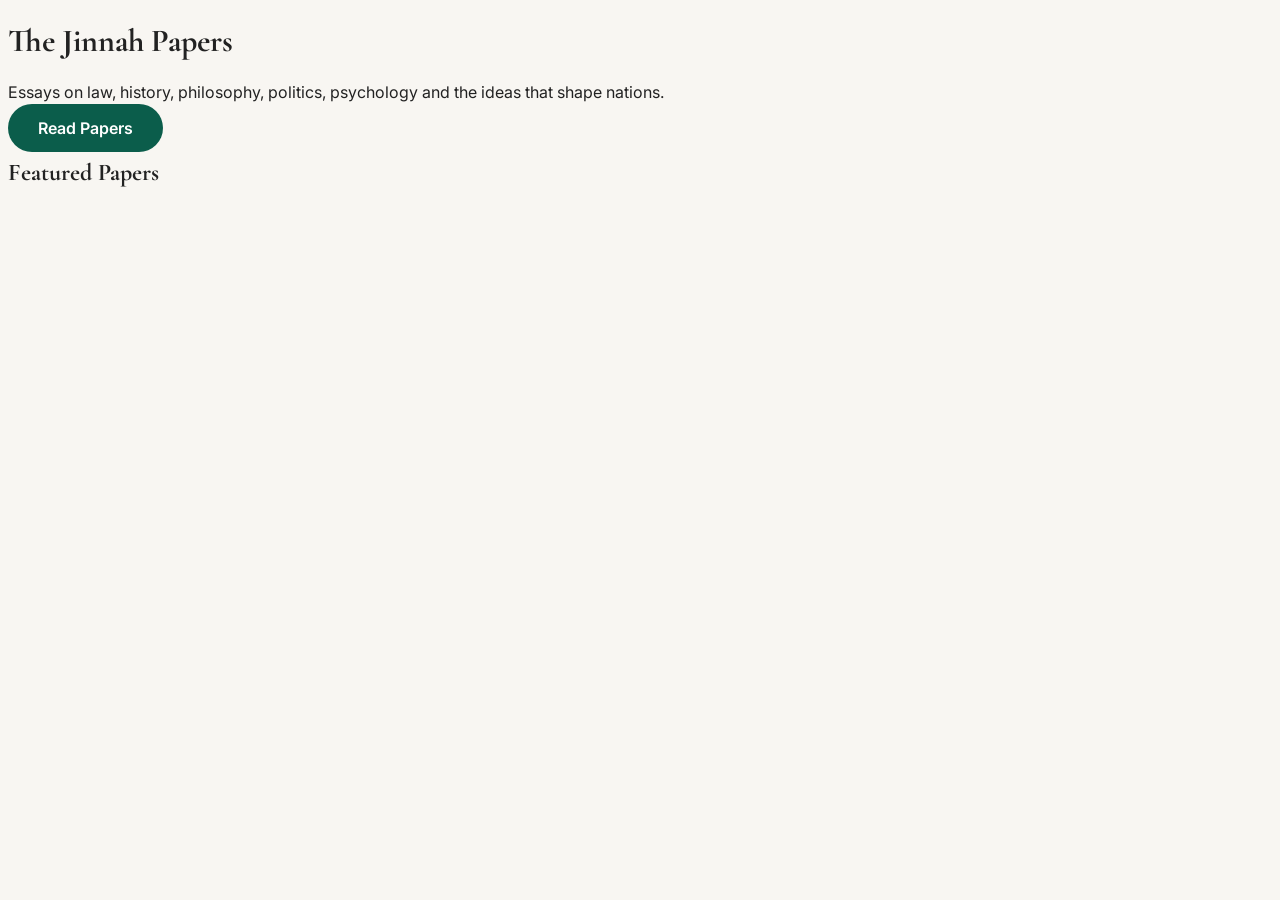
<file: index.html>
<!DOCTYPE html>
<html lang="en">

<head>
    <meta charset="UTF-8">
    <meta name="viewport" content="width=device-width, initial-scale=1.0">

    <title>The Jinnah Papers</title>

    <link rel="preconnect" href="https://fonts.googleapis.com">
    <link rel="preconnect" href="https://fonts.gstatic.com" crossorigin>

    <link href="https://fonts.googleapis.com/css2?family=Cormorant+Garamond:wght@600;700&family=Inter:wght@400;500;600&display=swap" rel="stylesheet">

    <link rel="stylesheet" href="style.css">
</head>

<body>

    <h1>The Jinnah Papers</h1>

    <p>
        Essays on law, history, philosophy, politics,
        psychology and the ideas that shape nations.
    </p>

    <a href="#" class="button">Read Papers</a>

</body>
    
<section id="papers">
    <h2>Featured Papers</h2>
</section>
</html>
</file>
<file: style.css>
body{
    font-family: 'Inter', sans-serif;
    background:#f8f6f2;
color:#222;
}

h1,h2,h3{
    font-family:'Cormorant Garamond', serif;
}
.button{

background:#0B5D4B;

color:white;

padding:14px 30px;

border-radius:30px;

text-decoration:none;

font-weight:600;

transition:.3s;
}

.button:hover{

background:#094538;

transform:translateY(-2px);

}
</file>
